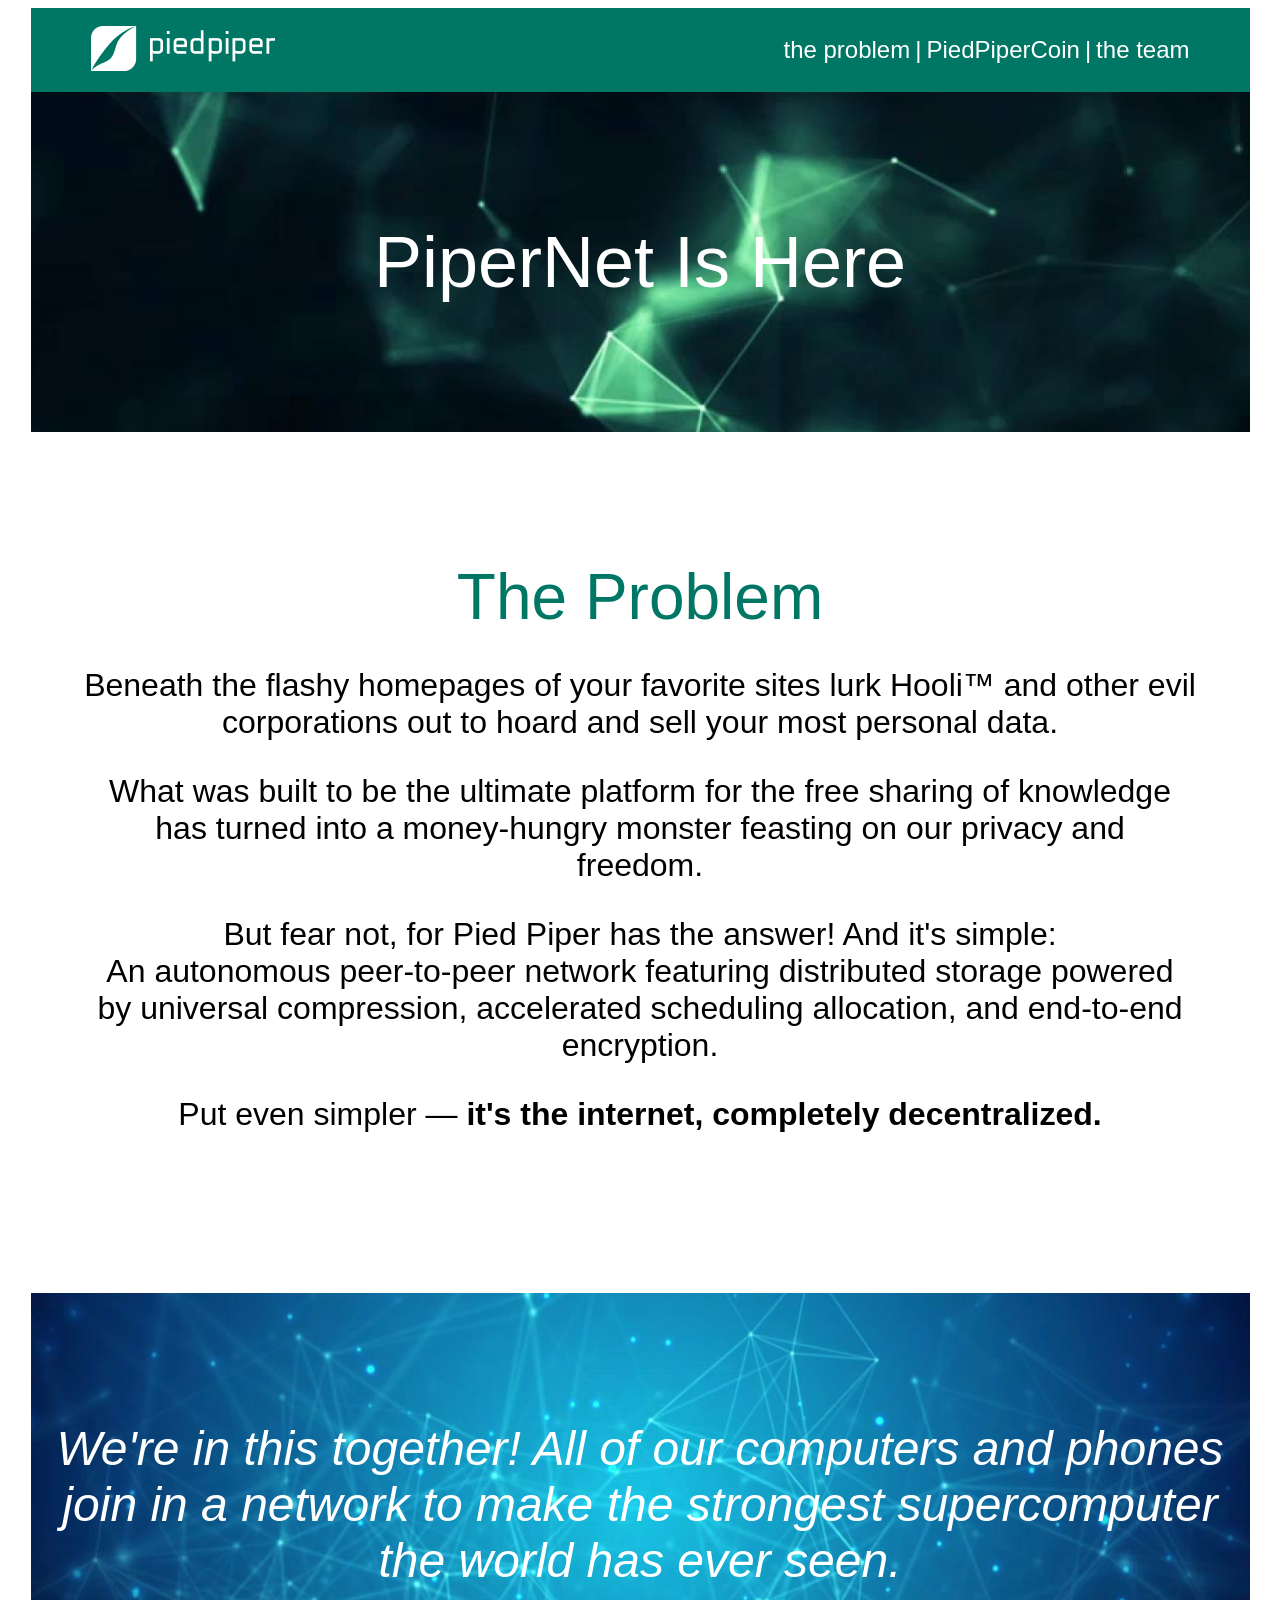
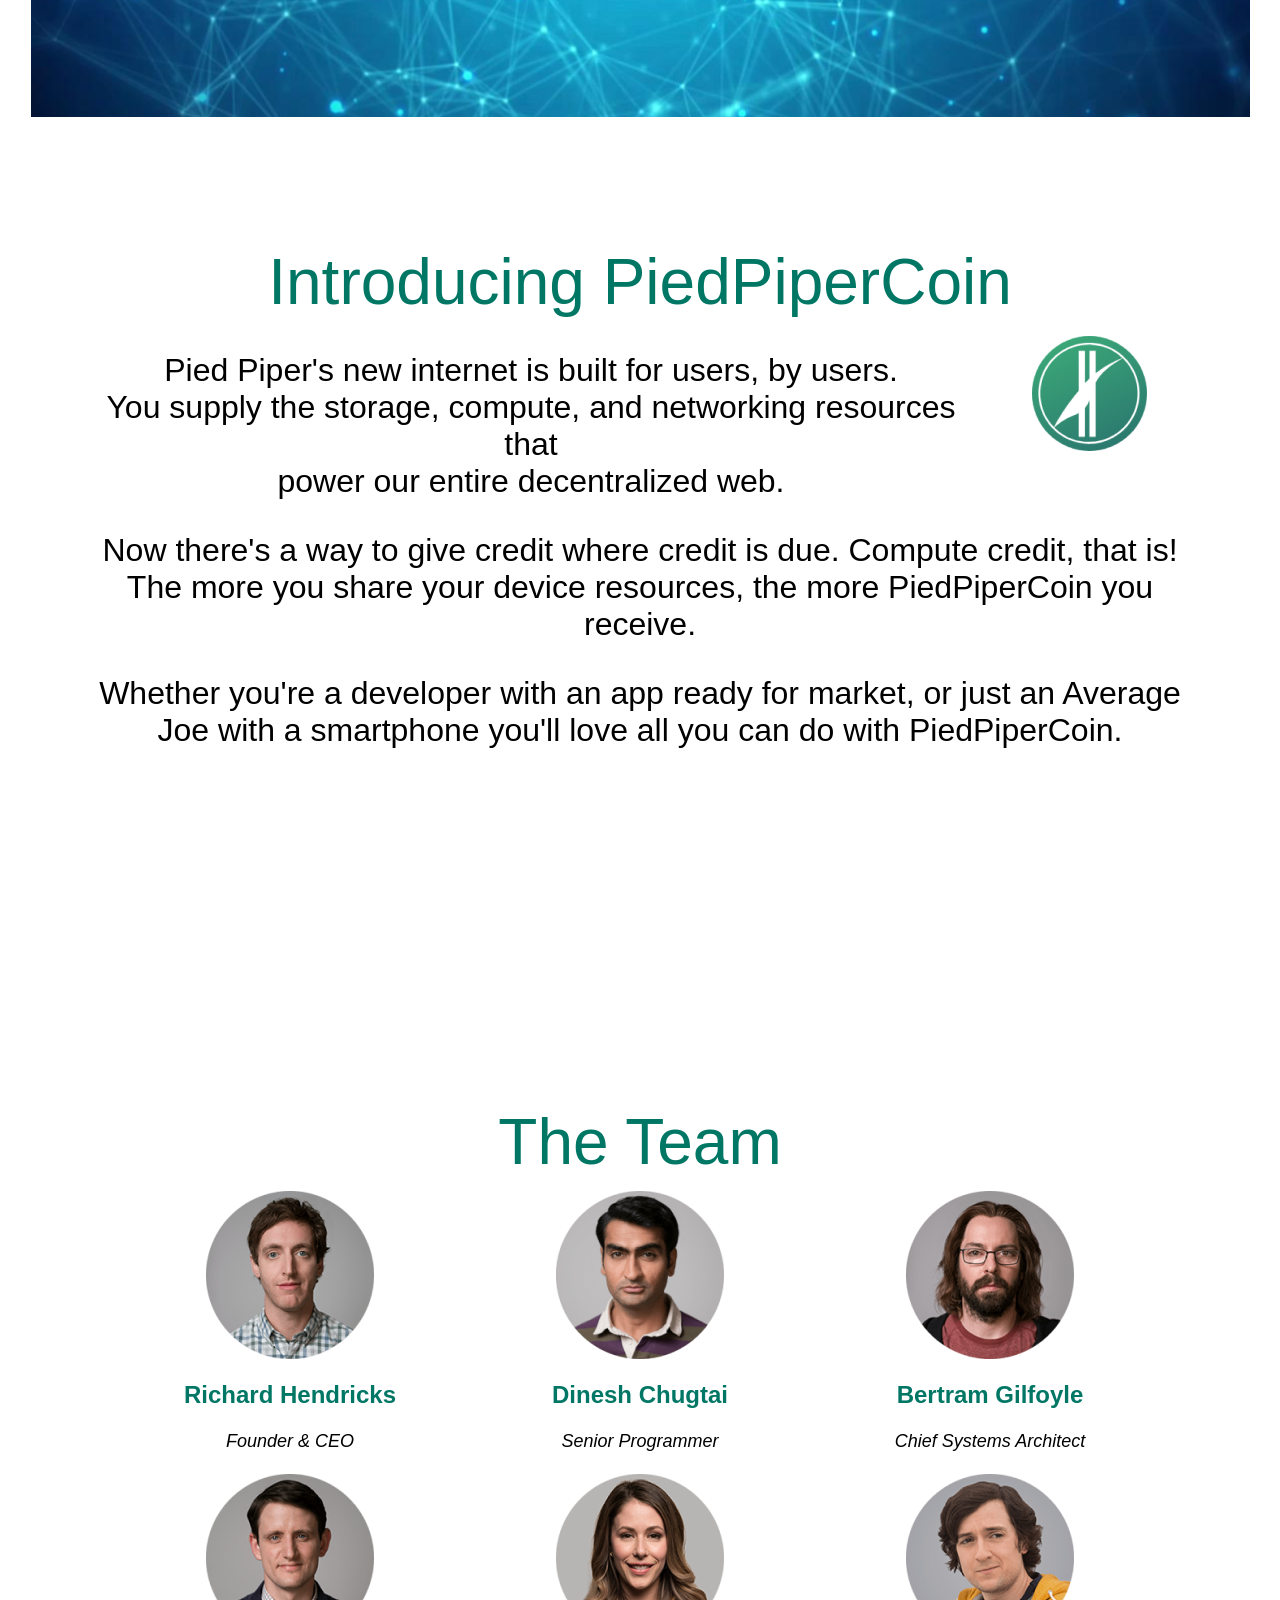
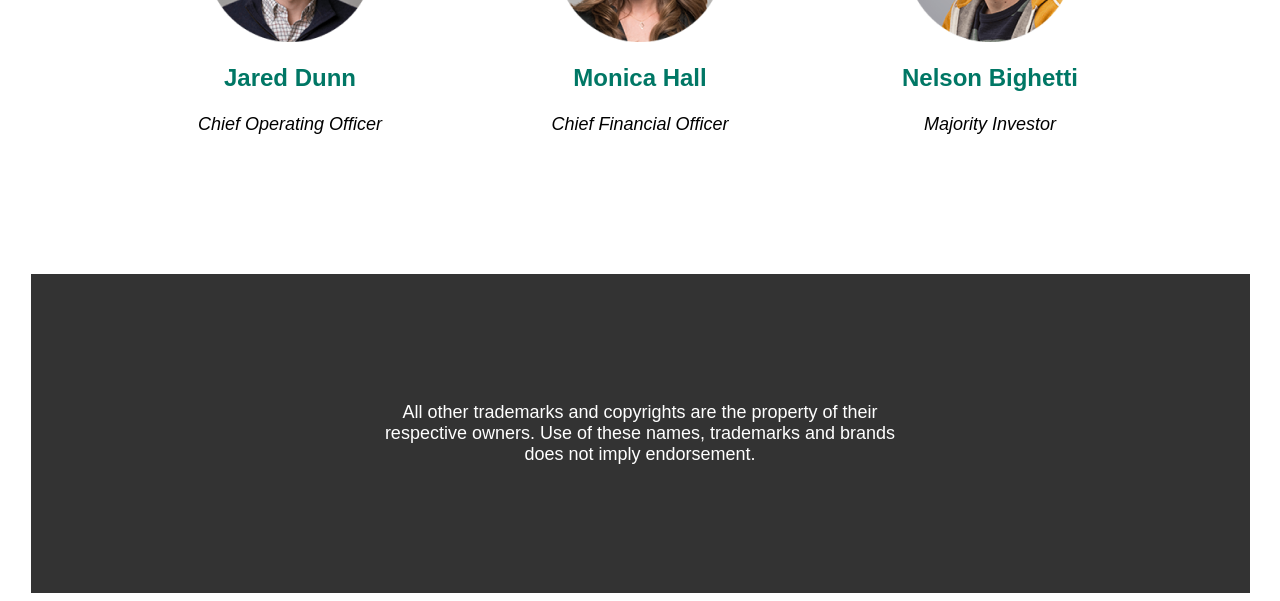
<file: index.html>
<!DOCTYPE html>
<html>
  <head>
    <link rel="stylesheet" href="./style/index.css">
    <meta charset="utf-8">
    <title>Линдинг</title>    
  </head>
  <body>
        <header class="header">            
            <div class="header_logo">
               <a href="#ghost"> <img src="./images/logo.png">   </a>
            </div>

            <div class = "header_text">
                <div class="header_text1">
                    <a href="#problem"> the problem     </a>
                </div>

                <div class="header_text1">
                    |
                </div>

                <div class="header_text1">
                    <a href="#ppc"> PiedPiperCoin       </a>
                </div>

                <div class="header_text1">
                    |
                </div>

                <div class="header_text1">
                    <a href="#team"> the team           </a>
                </div>
            </div>
        </header>      
        <div class="Jumbotron">
            <div class="PiperNet_Is_Here">
                PiperNet Is Here
            </div>
        </div>      
      
        <div id="problem" class="problem" >            
            <div class="problem_h1text">
            The Problem
            </div>
            <div class="problem_text">
            <p>
            Beneath the flashy homepages of your favorite sites lurk Hooli™ and other evil<br>
            corporations out to hoard and sell your most personal data.<br>
            </p>
            <p>
            What was built to be the ultimate platform for the free sharing of knowledge<br>
            has turned into a money-hungry monster feasting on our privacy and<br>
            freedom.
            </p>
            <p>
            But fear not, for Pied Piper has the answer! And it's simple:<br>
            An autonomous peer-to-peer network featuring distributed storage powered<br>
            by universal compression, accelerated scheduling allocation, and end-to-end<br>
            encryption.<br>
            </p>
            <p>
            Put even simpler — <b>it's the internet, completely decentralized.</b>
            </p>
            </div>             
        </div>

        <div class="hero" >            
            <div class="hero_text">    
            We're in this together! All of our computers and phones join in a network to make the strongest supercomputer the world has ever seen.
            </div>            
        </div>

        <div id="ppc">        
            <div class="h1Text">
                Introducing PiedPiperCoin
            </div>
            <div class="ppc2">
                <img src="./images/PPC Logo.png">
            </div>
            <div class="text2">
                <p>   
                Pied Piper's new internet is built for users, by users.                          <br>
                You supply the storage, compute, and networking resources that                   <br>
                power our entire decentralized web.
                </p>
                <p>
                Now there's a way to give credit where credit is due. Compute credit, that is!  <br>
                The more you share your device resources, the more PiedPiperCoin you            <br>
                receive.                                                                        <br>
                </p>
                <p>
                Whether you're a developer with an app ready for market, or just an Average     <br>
                Joe with a smartphone you'll love all you can do with PiedPiperCoin.
                </p>
            </div>        
        </div>

        <div id="team">
                
            <div class="h1Text">
                The Team
            </div>
            <div class="teamFace">
                <div class="foto">
                    <div class="i"> <img src="./images/image-2.png">           </div>
                    <div class="s"> Richard Hendricks                 </div>
                    <div class="a"> Founder & CEO                     </div>
                </div>
                <div class="foto">
                    <div class="i"> <img src="./images/image-6.png">           </div>
                    <div class="s"> Dinesh Chugtai                    </div>
                    <div class="a"> Senior Programmer                 </div>
                </div>
                <div class="foto">
                    <div class="i"> <img src="./images/image-7.png">           </div>    
                    <div class="s"> Bertram Gilfoyle                  </div>    
                    <div class="a"> Chief Systems Architect           </div>
                </div>
                <div class="foto">
                    <div class="i"> <img src="./images/image-3.png">           </div>
                    <div class="s"> Jared Dunn                        </div>
                    <div class="a"> Chief Operating Officer           </div>
                </div>     
                <div class="foto">
                    <div class="i"> <img src="./images/image-4.png">           </div>
                    <div class="s"> Monica Hall                       </div>
                    <div class="a"> Chief Financial Officer           </div>
                </div>
                <div class="foto">
                    <div class="i"> <img src="./images/image-5.png">           </div>    
                    <div class="s"> Nelson Bighetti                   </div>    
                    <div class="a"> Majority Investor                 </div>    
                </div>  
            </div>        
        </div>

        <div class="Rectangle">            
            All other trademarks and copyrights are the property of their   <br>
            respective owners. Use of these names, trademarks and brands    <br>
            does not imply endorsement.           
        </div>
  </body>
</html>
</file>
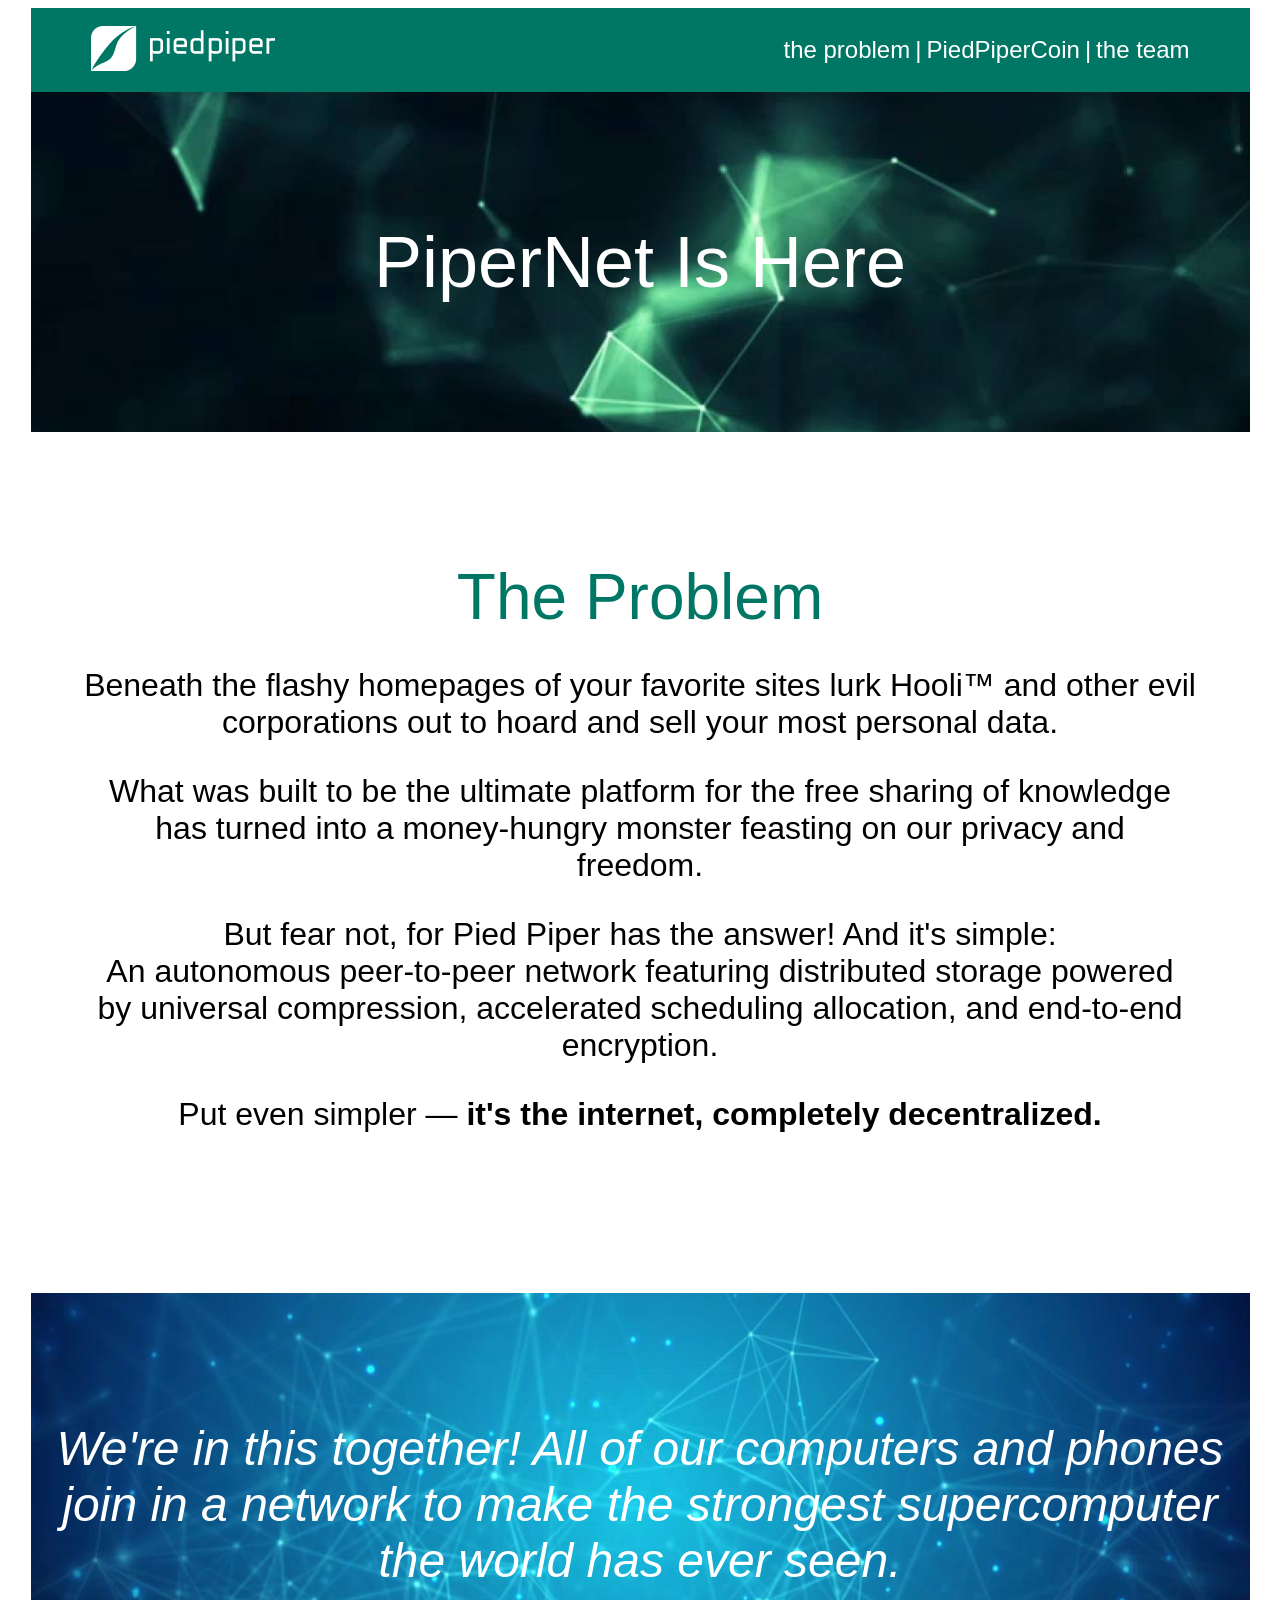
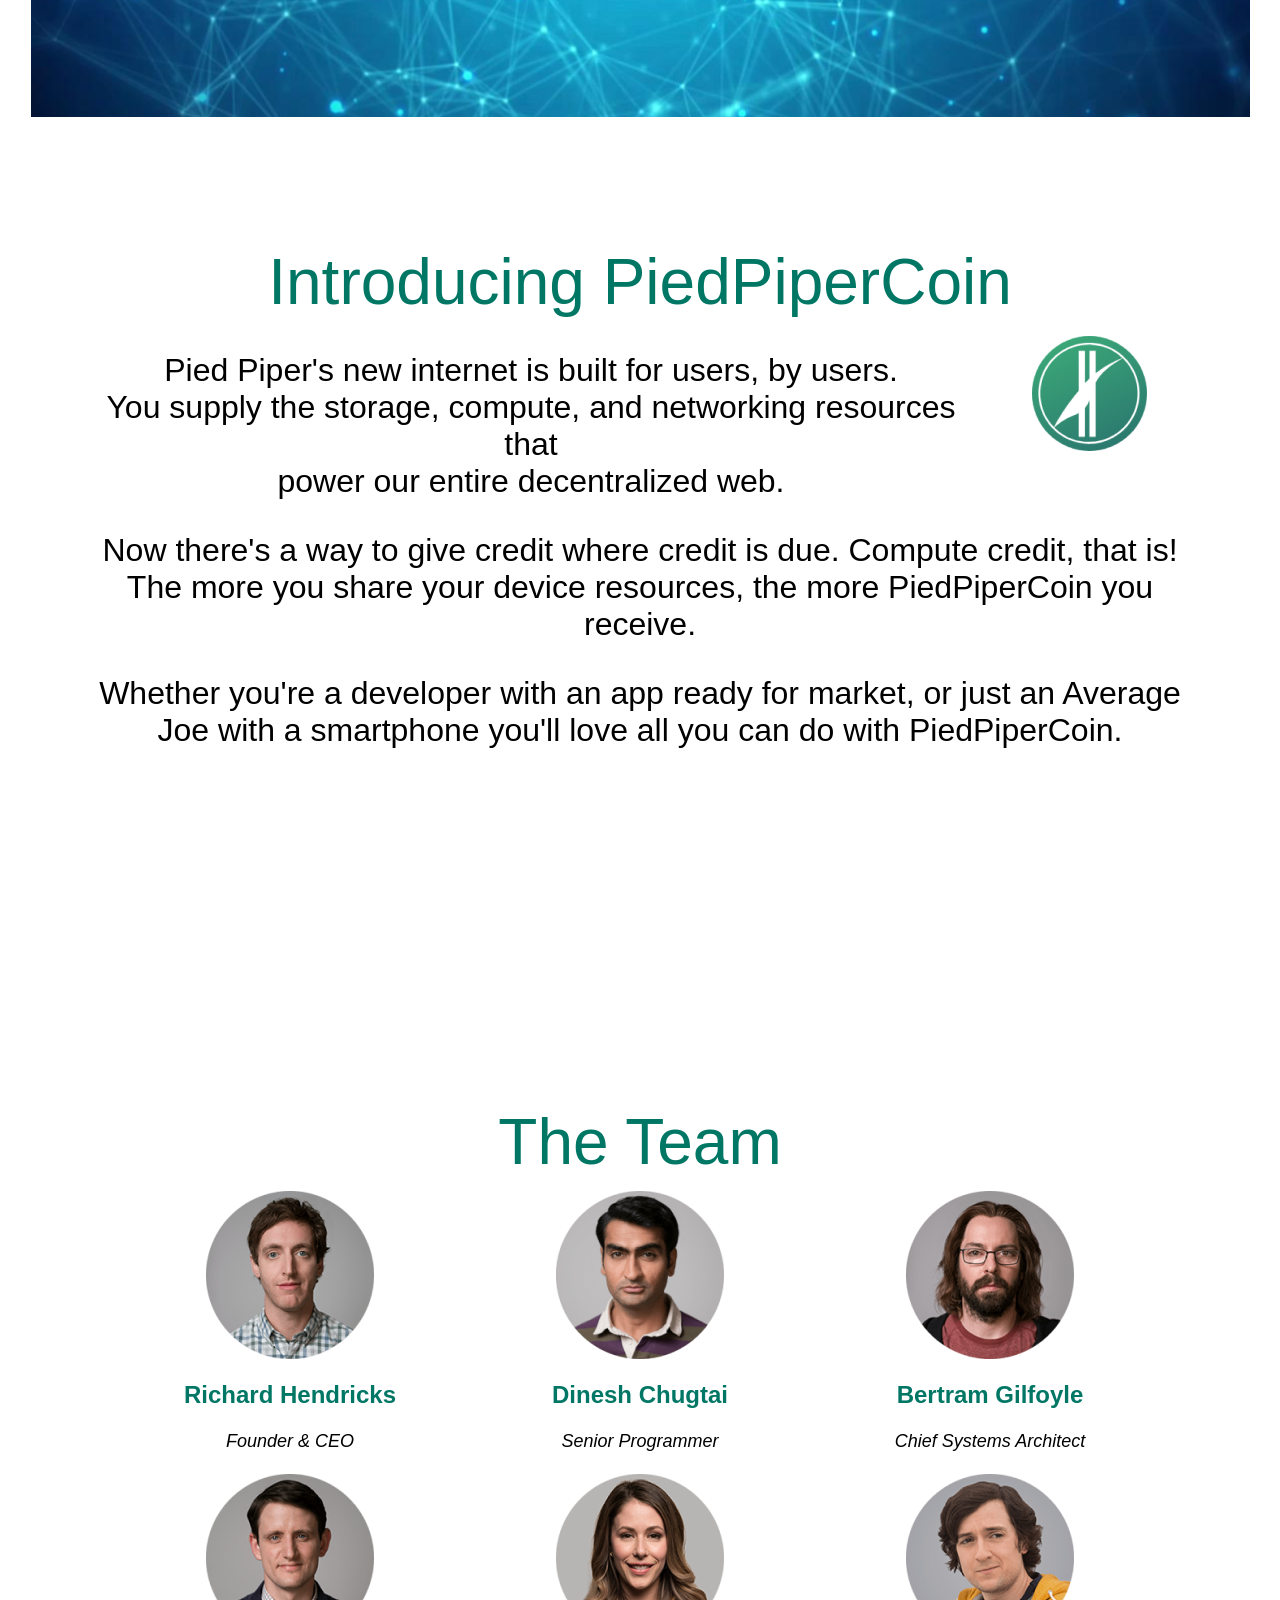
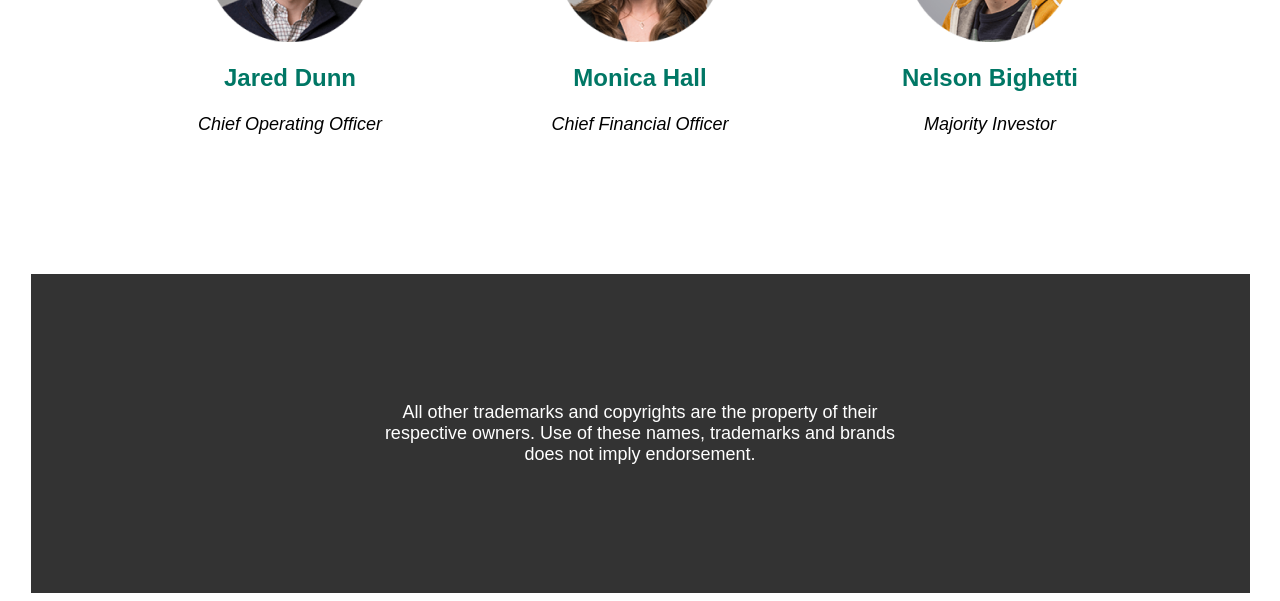
<file: ДЗ-3.html>
<!DOCTYPE html>
<html>
  <head>
    <link rel="stylesheet" href="ДЗ-3.css">
    <meta charset="utf-8">
    <title>Линдинг</title>    
  </head>
  <body>
        <header class="header">            
            <div class="header_logo">
               <a href="#ghost"> <img src="logo.png">   </a>
            </div>

            <div class = "header_text">
                <div class="header_text1">
                    <a href="#problem"> the problem     </a>
                </div>

                <div class="header_text1">
                    |
                </div>

                <div class="header_text1">
                    <a href="#ppc"> PiedPiperCoin       </a>
                </div>

                <div class="header_text1">
                    |
                </div>

                <div class="header_text1">
                    <a href="#team"> the team           </a>
                </div>
            </div>
        </header>      
        <div class="Jumbotron">
            <div class="PiperNet_Is_Here">
                PiperNet Is Here
            </div>
        </div>      
      
        <div id="problem" class="problem" >            
            <div class="problem_h1text">
            The Problem
            </div>
            <div class="problem_text">
            <p>
            Beneath the flashy homepages of your favorite sites lurk Hooli™ and other evil<br>
            corporations out to hoard and sell your most personal data.<br>
            </p>
            <p>
            What was built to be the ultimate platform for the free sharing of knowledge<br>
            has turned into a money-hungry monster feasting on our privacy and<br>
            freedom.
            </p>
            <p>
            But fear not, for Pied Piper has the answer! And it's simple:<br>
            An autonomous peer-to-peer network featuring distributed storage powered<br>
            by universal compression, accelerated scheduling allocation, and end-to-end<br>
            encryption.<br>
            </p>
            <p>
            Put even simpler — <b>it's the internet, completely decentralized.</b>
            </p>
            </div>             
        </div>

        <div class="hero" >            
            <div class="hero_text">    
            We're in this together! All of our computers and phones join in a network to make the strongest supercomputer the world has ever seen.
            </div>            
        </div>

        <div id="ppc">        
            <div class="h1Text">
                Introducing PiedPiperCoin
            </div>
            <div class="ppc2">
                <img src="PPC Logo.png">
            </div>
            <div class="text2">
                <p>   
                Pied Piper's new internet is built for users, by users.                          <br>
                You supply the storage, compute, and networking resources that                   <br>
                power our entire decentralized web.
                </p>
                <p>
                Now there's a way to give credit where credit is due. Compute credit, that is!  <br>
                The more you share your device resources, the more PiedPiperCoin you            <br>
                receive.                                                                        <br>
                </p>
                <p>
                Whether you're a developer with an app ready for market, or just an Average     <br>
                Joe with a smartphone you'll love all you can do with PiedPiperCoin.
                </p>
            </div>        
        </div>

        <div id="team">
                
            <div class="h1Text">
                The Team
            </div>
            <div class="teamFace">
                <div class="foto">
                    <div class="i"> <img src="image-2.png">           </div>
                    <div class="s"> Richard Hendricks                 </div>
                    <div class="a"> Founder & CEO                     </div>
                </div>
                <div class="foto">
                    <div class="i"> <img src="image-6.png">           </div>
                    <div class="s"> Dinesh Chugtai                    </div>
                    <div class="a"> Senior Programmer                 </div>
                </div>
                <div class="foto">
                    <div class="i"> <img src="image-7.png">           </div>    
                    <div class="s"> Bertram Gilfoyle                  </div>    
                    <div class="a"> Chief Systems Architect           </div>
                </div>
                <div class="foto">
                    <div class="i"> <img src="image-3.png">           </div>
                    <div class="s"> Jared Dunn                        </div>
                    <div class="a"> Chief Operating Officer           </div>
                </div>     
                <div class="foto">
                    <div class="i"> <img src="image-4.png">           </div>
                    <div class="s"> Monica Hall                       </div>
                    <div class="a"> Chief Financial Officer           </div>
                </div>
                <div class="foto">
                    <div class="i"> <img src="image-5.png">           </div>    
                    <div class="s"> Nelson Bighetti                   </div>    
                    <div class="a"> Majority Investor                 </div>    
                </div>  
            </div>        
        </div>

        <div class="Rectangle">            
            All other trademarks and copyrights are the property of their   <br>
            respective owners. Use of these names, trademarks and brands    <br>
            does not imply endorsement.           
        </div>
  </body>
</html>
</file>
<file: style/index.css>
body {
    max-width: 1219px;
    margin-left: auto;
    margin-right: auto;
    font-family: Roboto, sans-serif;
}
/* начало заголовка */
.header {
    /* стиль контейнера */

    display: flex;
    position: sticky;
    top: 0;
    height: 84px;
    flex-direction: row;
    justify-content: space-between;
    align-items: center;
    background-color: #007765;  
    background-size: cover;
    background-position: center;
    box-sizing: border-box;
    padding-left: 55px;
    padding-right: 55px;
}

.header_text { 
    display: flex;
    flex-direction: row;    
    font-size: 24px;
    line-height: 28px;
    color: #FFFFFF;
}

a {
    text-decoration: none;
    padding: 5px;
    color: #FFFFFF;
}
/* конец заголовка */

#ghost{
    clear: both;
    width: 1219px;
    height: 84px;
    visibility: hidden;
}

/* контейнеры */

/* блок Jumbotron */
.Jumbotron {
    background-size: cover;
    background-position: center center;    
    padding-top: 128px;
    padding-bottom: 128px;
    background-image:url(../images/image.png);    
}
.PiperNet_Is_Here{
    box-sizing: border-box;
    max-width: 1219px;
    margin-left: auto;
    margin-right: auto;
    padding-left: 55px;
    padding-right: 55px;
    font-weight: 500;
    font-size: 72px;
    line-height: 84px;
    text-align: center;
    color: #FFFFFF;
  }
/* блок Jumbotron */

/* блок problem */

.problem {
    background-color: #FFFFFF;
    background-size: cover;
    background-position: center center;
    padding-top: 128px;
    padding-bottom: 128px;
    font-family: Roboto, sans-serif;
    font-weight: 500;
    text-align: center;
}

.problem_h1text{    
    font-size: 64px;
    line-height: 75px;    
    color: #007765;
}
.problem_text{
    font-size: 32px;
    line-height: 37px;
    color: #000000;    
}

/* блок problem */

/* блок Hero */ 
.hero{
    background-image:url(../images/image-9.png);
    background-size: cover;
    background-position: center center;
    padding-top: 128px;
    padding-bottom: 128px;
}

.hero_text{    
    font-style: italic;
    font-weight: 500;
    font-size: 48px;
    line-height: 56px;
    text-align: center;
    color: #FFFFFF;   
}
/* блок Hero */

#ppc{     
    height: 604px;
    background-size: cover;
    background-position: center; 
    margin: 0px 55px;
    padding-top: 128px;
    padding-bottom: 128px;
}    
   
.ppc2{
    float: right;
    display: block;
    margin: 16px 48px 35px 55px ;
    width: 115px;
    height: 115px;
}

.text2 {
    font-size: 32px;    
    text-align: center;
    box-sizing: content-box;
}

#team{
    background-size: cover;
    background-position: center center;
    padding-top: 128px;
    padding-bottom: 128px;
    background-color: #FFFFFF;
    box-sizing: border-box;    
    padding-left: 55px;
    padding-right: 55px;
}

.h1Text {   
    font-style: normal;
    font-weight: 500;
    font-size: 64px;
    line-height: 75px;
    text-align: center;
    color: #007765;
}

.teamFace{
    display: flex;
    flex-wrap: wrap;  
    justify-content: center;
}

.foto {
    display: flex;
    flex-direction: column;
    justify-content: space-around;
    align-items: center;
    width: 350px;
    height: 283px;
    text-align: center;
}    

.s{    
    font-style: normal;
    font-weight: bold;
    font-size: 24px;
    line-height: 28px;
    color: #007765;

}

.a {   
    font-style: italic;
    font-weight: normal;
    font-size: 18px;
    line-height: 21px;    
    color: #000000;
}

.i{
    width: 168px;
    height: 168px;    
}



/* блок Rectangle */
.Rectangle {
    clear: both;
    background-position: center center;
    background: #333333;
    padding-top: 128px;
    padding-bottom: 128px;
    box-sizing: border-box;    
    padding-left: 55px;
    padding-right: 55px;       
    font-style: normal;
    font-weight: normal;
    font-size: 18px;
    line-height: 21px;
    text-align: center;    
    color: #FFFFFF;
}
 
 /* блок Rectangle */
</file>
<file: ДЗ-3.css>
body {
    max-width: 1219px;
    margin-left: auto;
    margin-right: auto;
    font-family: Roboto, sans-serif;
}
/* начало заголовка */
.header {
    /* стиль контейнера */

    display: flex;
    position: sticky;
    top: 0;
    height: 84px;
    flex-direction: row;
    justify-content: space-between;
    align-items: center;
    background-color: #007765;  
    background-size: cover;
    background-position: center;
    box-sizing: border-box;
    padding-left: 55px;
    padding-right: 55px;
}

.header_text { 
    display: flex;
    flex-direction: row;    
    font-size: 24px;
    line-height: 28px;
    color: #FFFFFF;
}

a {
    text-decoration: none;
    padding: 5px;
    color: #FFFFFF;
}
/* конец заголовка */

#ghost{
    clear: both;
    width: 1219px;
    height: 84px;
    visibility: hidden;
}

/* контейнеры */

/* блок Jumbotron */
.Jumbotron {
    background-size: cover;
    background-position: center center;    
    padding-top: 128px;
    padding-bottom: 128px;
    background-image:url(image.png);    
}
.PiperNet_Is_Here{
    box-sizing: border-box;
    max-width: 1219px;
    margin-left: auto;
    margin-right: auto;
    padding-left: 55px;
    padding-right: 55px;
    font-weight: 500;
    font-size: 72px;
    line-height: 84px;
    text-align: center;
    color: #FFFFFF;
  }
/* блок Jumbotron */

/* блок problem */

.problem {
    background-color: #FFFFFF;
    background-size: cover;
    background-position: center center;
    padding-top: 128px;
    padding-bottom: 128px;
    font-family: Roboto, sans-serif;
    font-weight: 500;
    text-align: center;
}

.problem_h1text{    
    font-size: 64px;
    line-height: 75px;    
    color: #007765;
}
.problem_text{
    font-size: 32px;
    line-height: 37px;
    color: #000000;    
}

/* блок problem */

/* блок Hero */ 
.hero{
    background-image:url(image-9.png);
    background-size: cover;
    background-position: center center;
    padding-top: 128px;
    padding-bottom: 128px;
}

.hero_text{    
    font-style: italic;
    font-weight: 500;
    font-size: 48px;
    line-height: 56px;
    text-align: center;
    color: #FFFFFF;   
}
/* блок Hero */

#ppc{     
    height: 604px;
    background-size: cover;
    background-position: center; 
    margin: 0px 55px;
    padding-top: 128px;
    padding-bottom: 128px;
}    
   
.ppc2{
    float: right;
    display: block;
    margin: 16px 48px 35px 55px ;
    width: 115px;
    height: 115px;
}

.text2 {
    font-size: 32px;    
    text-align: center;
    box-sizing: content-box;
}

#team{
    background-size: cover;
    background-position: center center;
    padding-top: 128px;
    padding-bottom: 128px;
    background-color: #FFFFFF;
    box-sizing: border-box;    
    padding-left: 55px;
    padding-right: 55px;
}

.h1Text {   
    font-style: normal;
    font-weight: 500;
    font-size: 64px;
    line-height: 75px;
    text-align: center;
    color: #007765;
}

.teamFace{
    display: flex;
    flex-wrap: wrap;  
    justify-content: center;
}

.foto {
    display: flex;
    flex-direction: column;
    justify-content: space-around;
    align-items: center;
    width: 350px;
    height: 283px;
    text-align: center;
}    

.s{    
    font-style: normal;
    font-weight: bold;
    font-size: 24px;
    line-height: 28px;
    color: #007765;

}

.a {   
    font-style: italic;
    font-weight: normal;
    font-size: 18px;
    line-height: 21px;    
    color: #000000;
}

.i{
    width: 168px;
    height: 168px;    
}



/* блок Rectangle */
.Rectangle {
    clear: both;
    background-position: center center;
    background: #333333;
    padding-top: 128px;
    padding-bottom: 128px;
    box-sizing: border-box;    
    padding-left: 55px;
    padding-right: 55px;       
    font-style: normal;
    font-weight: normal;
    font-size: 18px;
    line-height: 21px;
    text-align: center;    
    color: #FFFFFF;
}
 
 /* блок Rectangle */
</file>
